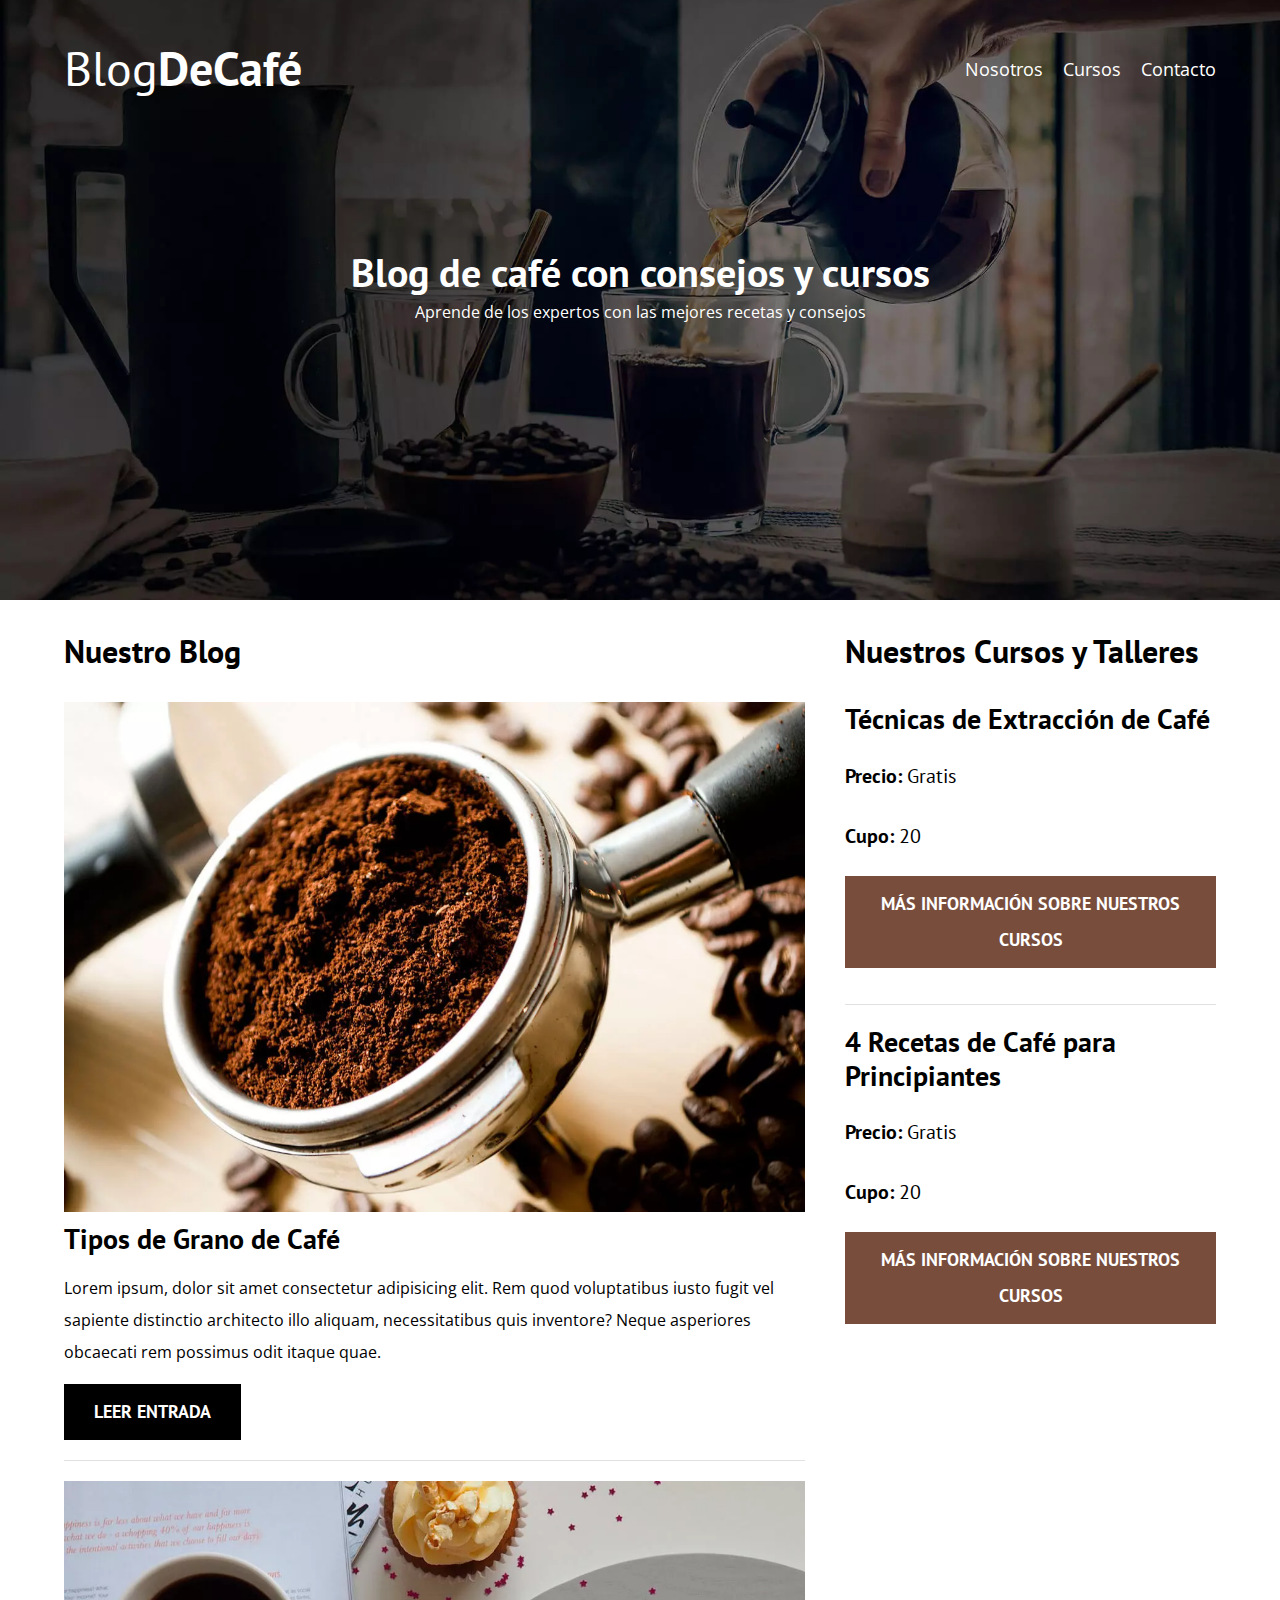
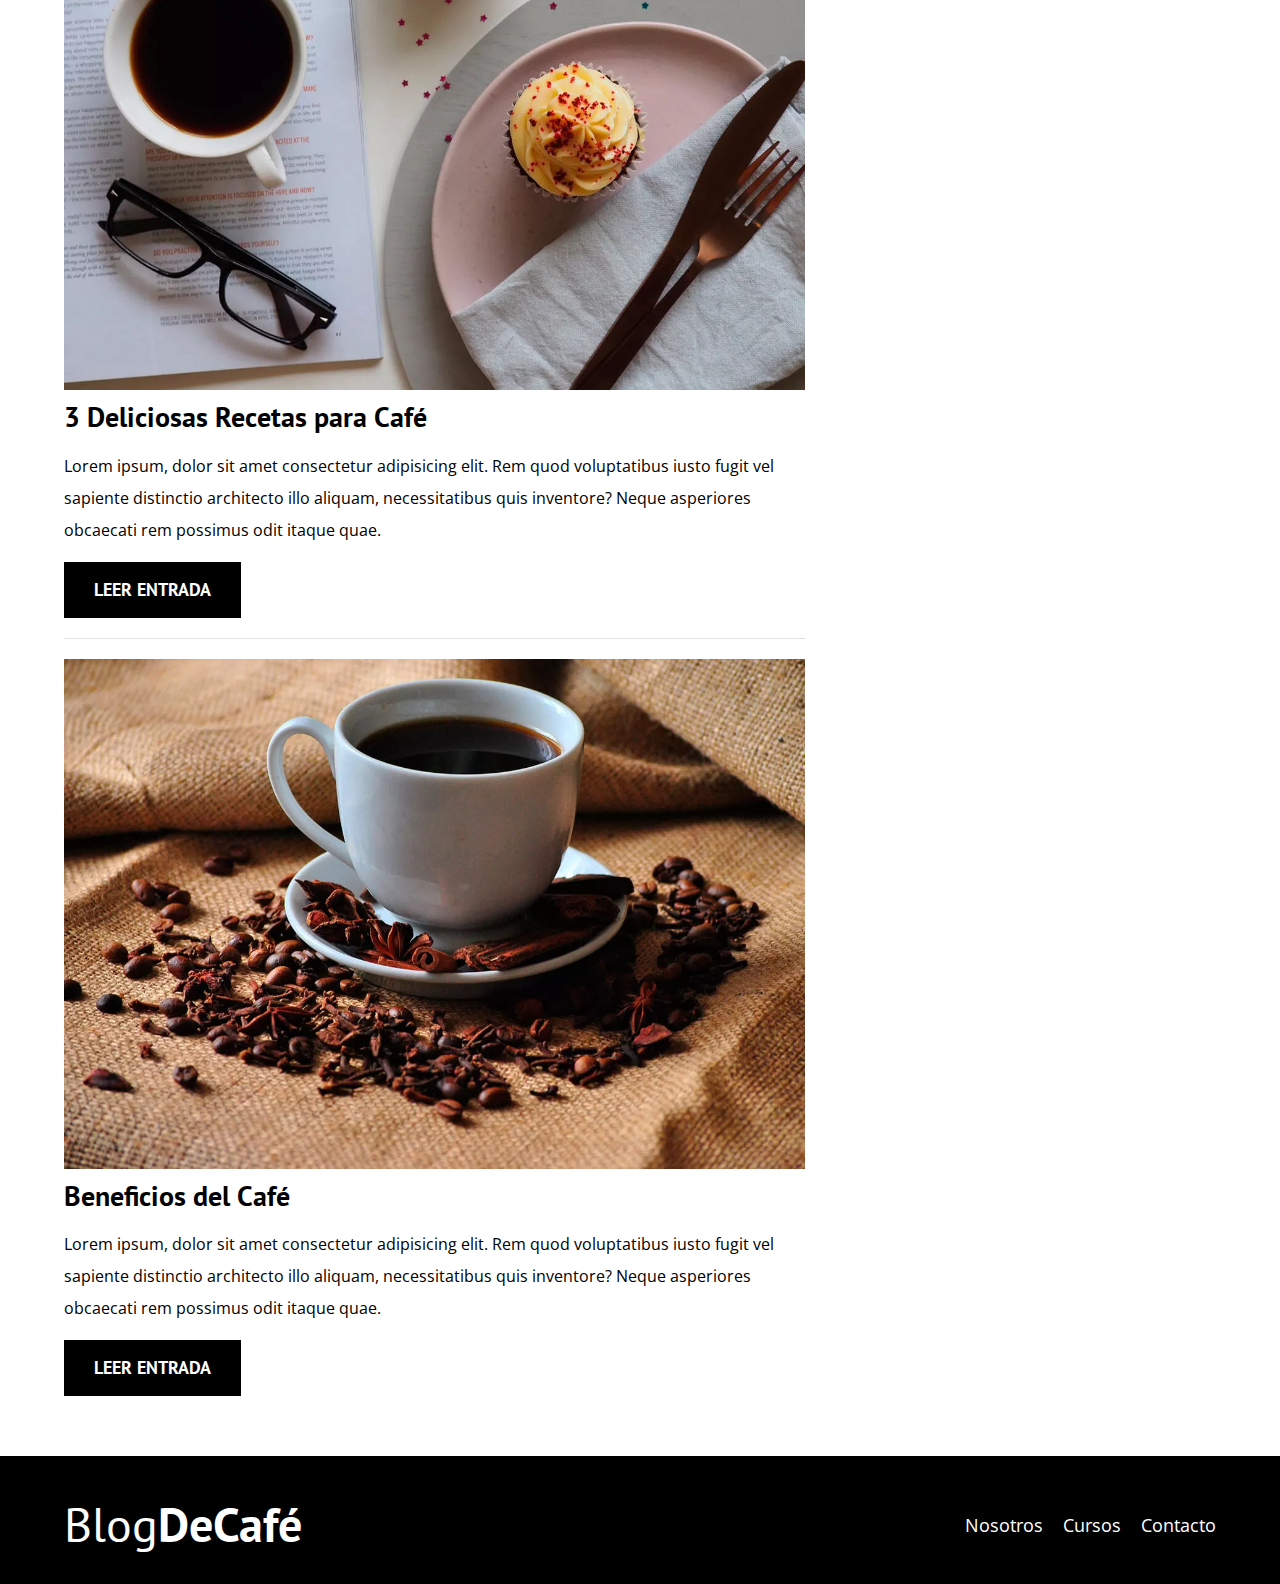
<file: index.html>
<!DOCTYPE html>
<html lang="en">
<head>
    <meta charset="UTF-8">
    <meta http-equiv="X-UA-Compatible" content="IE=edge">
    <meta name="viewport" content="width=device-width, initial-scale=1.0">
    <title>BlogDeCafé</title>
    <meta name="description" content="Página web de blog de café">

    <!-- Prefetch (Carga una página antes)-->
    <link rel="prefetch" href="nosotros.html" as="document">
    
    <!-- Preload -->
    <link rel="preload" href="css/normalize.css" as="style">
    <link rel="stylesheet" href="css/normalize.css">

    <link rel="preload" href="https://fonts.googleapis.com/css2?family=Open+Sans&family=PT+Sans:wght@400;700&display=swap" crossorigin="crossorigin" as="font">
    <link href="https://fonts.googleapis.com/css2?family=Open+Sans&family=PT+Sans:wght@400;700&display=swap" rel="stylesheet">

    <link rel="preload" href="css/style.css" as="style">
    <link rel="stylesheet" href="css/style.css">

    <link rel="preload" href="img/blog1.jpg" as="image">
</head>
<body>

    <header class="header">

        <div class="contenedor">
            <div class="barra">
                <a class="logo" href="index.html">
                    <h1 class="logo__nombre no-margin centrar-texto">Blog<span class="logo__bold">DeCafé</span></h1>
                </a>

                <nav class="navegacion">
                    <a href="nosotros.html" class="navegacion__enlace">Nosotros</a>
                    <a href="cursos.html" class="navegacion__enlace">Cursos</a>
                    <a href="contacto.html" class="navegacion__enlace">Contacto</a>
                </nav>
            </div>
        </div>

        <div class="header__texto">
            <h2 class="no-margin">Blog de café con consejos y cursos</h2>
            <p class="no-margin">Aprende de los expertos con las mejores recetas y consejos</p>
        </div>
    </header>

    <div class="contenedor contenido-principal">
        <main class="blog">
            <h3>Nuestro Blog</h3>

            <article class="entrada">
                <div class="entrada__imagen">
                    <picture>
                        <source srcset="img/blog1.webp" type="image/webp">
                        <img loading="lazy" src="img/blog1.jpg" alt="imagen blog">
                    </picture>
                </div>

                <div class="entrada__contenido">
                    <h4 class="no-margin">Tipos de Grano de Café</h4>
                    <p>Lorem ipsum, dolor sit amet consectetur adipisicing elit. Rem quod voluptatibus iusto fugit vel sapiente distinctio architecto illo aliquam, necessitatibus quis inventore? Neque asperiores obcaecati rem possimus odit itaque quae.</p>
                    <a href="entrada.html" class="boton boton--primario">Leer Entrada</a>
                </div>
            </article>

            <article class="entrada">
                <div class="entrada__imagen">
                    <picture>
                        <source srcset="img/blog2.webp" type="image/webp">
                        <img loading="lazy" src="img/blog2.jpg" alt="imagen blog">
                    </picture>
                </div>

                <div class="entrada__contenido">
                    <h4 class="no-margin">3 Deliciosas Recetas para Café</h4>
                    <p>Lorem ipsum, dolor sit amet consectetur adipisicing elit. Rem quod voluptatibus iusto fugit vel sapiente distinctio architecto illo aliquam, necessitatibus quis inventore? Neque asperiores obcaecati rem possimus odit itaque quae.</p>
                    <a href="entrada.html" class="boton boton--primario">Leer Entrada</a>
                </div>
            </article>

            <article class="entrada">
                <div class="entrada__imagen">
                    <picture>
                        <source srcset="img/blog3.webp" type="image/webp">
                        <img loading="lazy" src="img/blog3.jpg" alt="imagen blog">
                    </picture>
                </div>

                <div class="entrada__contenido">
                    <h4 class="no-margin">Beneficios del Café</h4>
                    <p>Lorem ipsum, dolor sit amet consectetur adipisicing elit. Rem quod voluptatibus iusto fugit vel sapiente distinctio architecto illo aliquam, necessitatibus quis inventore? Neque asperiores obcaecati rem possimus odit itaque quae.</p>
                    <a href="entrada.html" class="boton boton--primario">Leer Entrada</a>
                </div>
            </article>
        </main>

        <aside class="sidebar">
            <h3>Nuestros Cursos y Talleres</h3>

            <ul class="cursos no-padding">
                <li class="widget-curso">
                    <h4 class="no-margin">Técnicas de Extracción de Café</h4>
                        <p class="widget-curso__label">Precio:
                            <span class="widget-curso__info">Gratis</span>
                        </p>
                        <p class="widget-curso__label">Cupo:
                            <span class="widget-curso__info">20</span>
                        </p>
                        <a href="cursos.html" class="boton boton--secundario">Más Información sobre nuestros cursos</a>
                    </p>
                </li>

                <li class="widget-curso">
                    <h4 class="no-margin">4 Recetas de Café para Principiantes</h4>
                        <p class="widget-curso__label">Precio:
                            <span class="widget-curso__info">Gratis</span>
                        </p>
                        <p class="widget-curso__label">Cupo:
                            <span class="widget-curso__info">20</span>
                        </p>
                        <a href="cursos.html" class="boton boton--secundario">Más Información sobre nuestros cursos</a>
                    </p>
                </li>
            </ul>
        </aside>
    </div>

    <footer class="footer">
        <div class="contenedor">
            <div class="barra">
                <a class="logo" href="index.html">
                    <h1 class="logo__nombre no-margin centrar-texto">Blog<span class="logo__bold">DeCafé</span></h1>
                </a>

                <nav class="navegacion">
                    <a href="nosotros.html" class="navegacion__enlace">Nosotros</a>
                    <a href="cursos.html" class="navegacion__enlace">Cursos</a>
                    <a href="contacto.html" class="navegacion__enlace">Contacto</a>
                </nav>
            </div>
        </div>
    </footer>
    
    <script src="js/modernizr.js"></script>
</body>
</html>
</file>
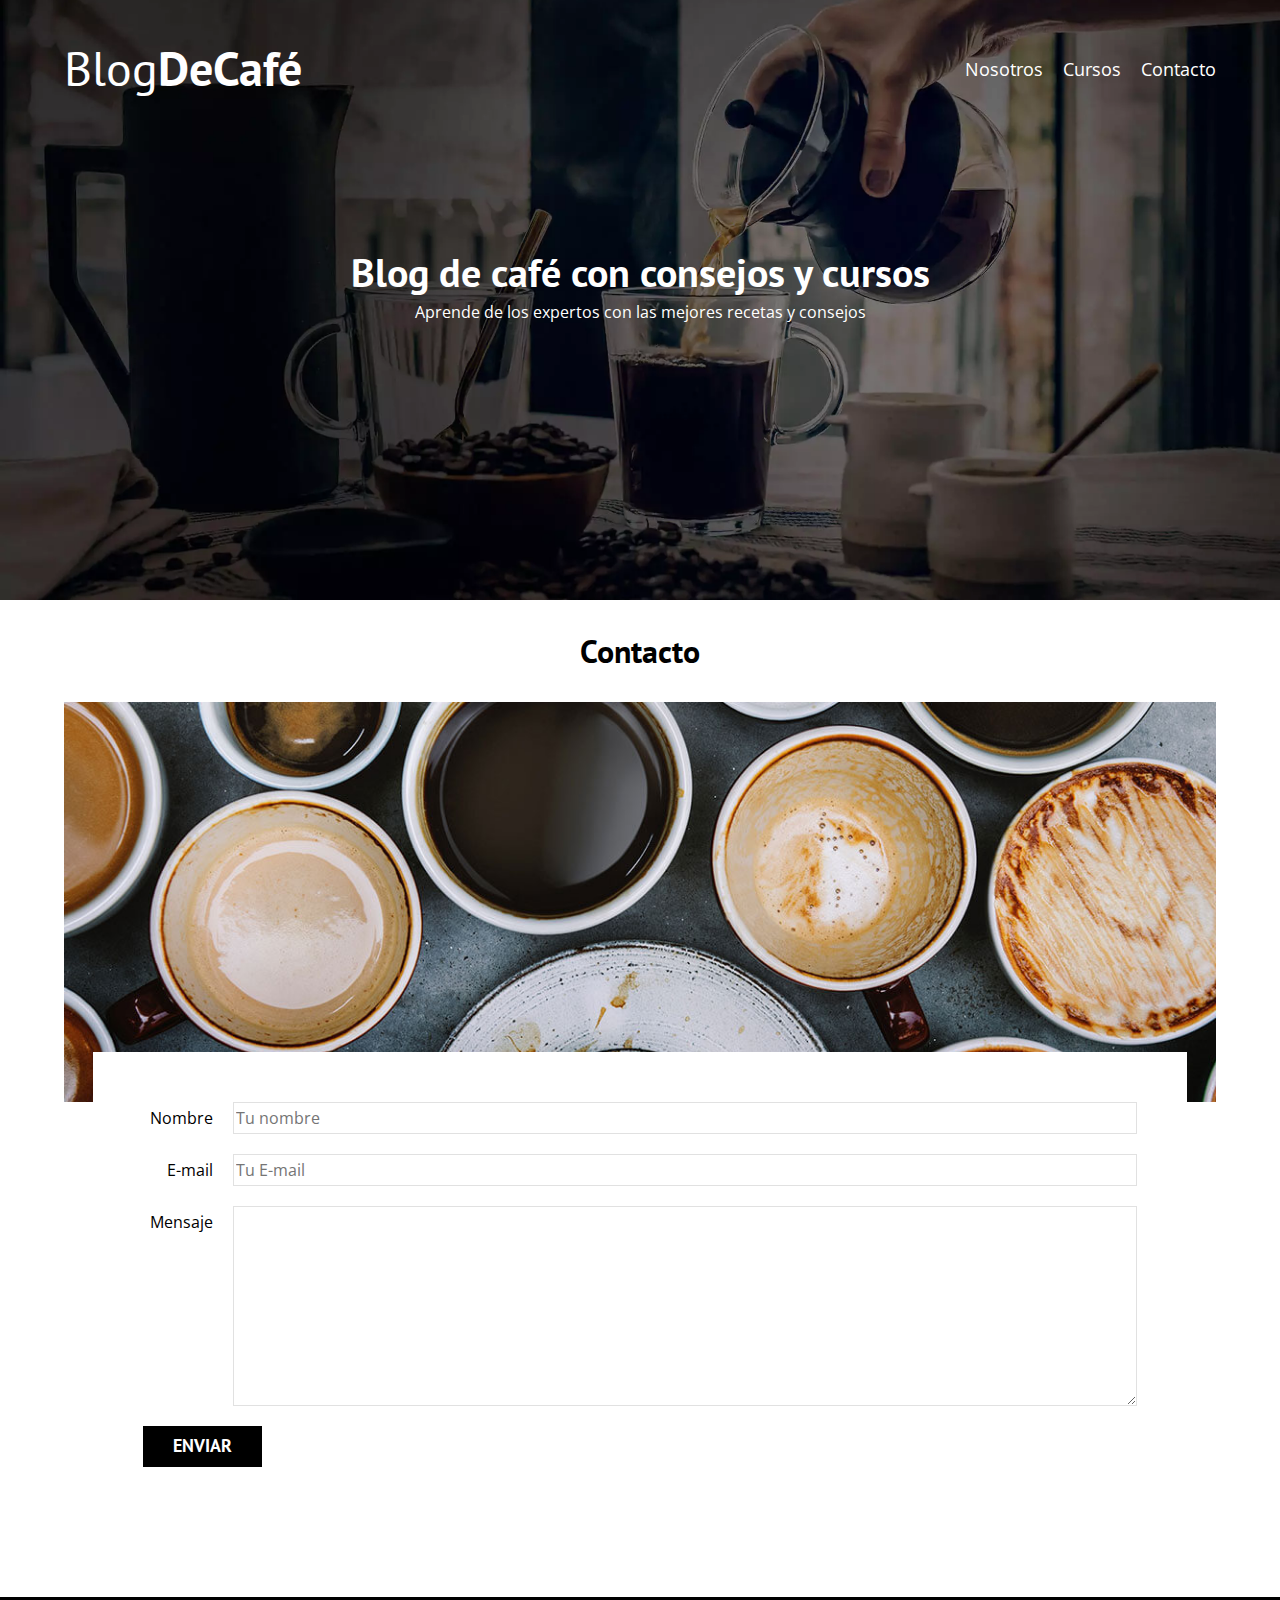
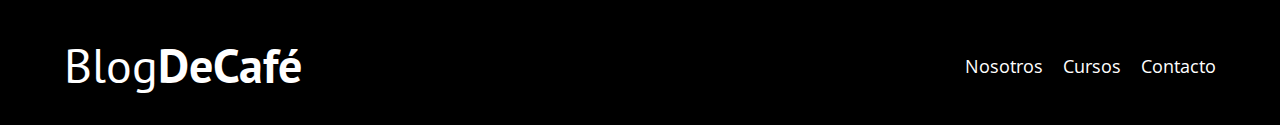
<file: contacto.html>
<!DOCTYPE html>
<html lang="en">
<head>
    <meta charset="UTF-8">
    <meta http-equiv="X-UA-Compatible" content="IE=edge">
    <meta name="viewport" content="width=device-width, initial-scale=1.0">
    <title>BlogDeCafé</title>
    <link rel="stylesheet" href="css/normalize.css">
    <link rel="preconnect" href="https://fonts.googleapis.com">
<link rel="preconnect" href="https://fonts.gstatic.com" crossorigin>
<link href="https://fonts.googleapis.com/css2?family=Open+Sans&family=PT+Sans:wght@400;700&display=swap" rel="stylesheet">
    <link rel="stylesheet" href="css/style.css">
</head>
<body>

    <header class="header">

        <div class="contenedor">
            <div class="barra">
                <a class="logo" href="index.html">
                    <h1 class="logo__nombre no-margin centrar-texto">Blog<span class="logo__bold">DeCafé</span></h1>
                </a>

                <nav class="navegacion">
                    <a href="nosotros.html" class="navegacion__enlace">Nosotros</a>
                    <a href="cursos.html" class="navegacion__enlace">Cursos</a>
                    <a href="contacto.html" class="navegacion__enlace">Contacto</a>
                </nav>
            </div>
        </div>

        <div class="header__texto">
            <h2 class="no-margin">Blog de café con consejos y cursos</h2>
            <p class="no-margin">Aprende de los expertos con las mejores recetas y consejos</p>
        </div>
    </header>

    <div class="contenedor">
        <h3 class="centrar-texto">Contacto</h3>

        <div class="contacto-bg"></div>

        <form class="formulario">
            <div class="campo">
                <label class="campo__label" for="nombre">Nombre</label>
                <input
                class="campo__field" 
                type="text" 
                placeholder="Tu nombre" 
                id="nombre">
            </div>
            <div class="campo">
                <label class="campo__label" for="email">E-mail</label>
                <input
                class="campo__field" 
                type="email" 
                placeholder="Tu E-mail" 
                id="email">
            </div>
            <div class="campo">
                <label class="campo__label" for="mensaje">Mensaje</label>
                <textarea 
                class="campo__field campo__field--textarea" 
                name="" 
                id="mensaje">
                </textarea>
            </div>

            <div class="campo">
                <input
                type="submit" 
                value="Enviar" 
                class="boton boton--primario">
            </div>
        </form>
    </div>

    <footer class="footer">
        <div class="contenedor">
            <div class="barra">
                <a class="logo" href="index.html">
                    <h1 class="logo__nombre no-margin centrar-texto">Blog<span class="logo__bold">DeCafé</span></h1>
                </a>

                <nav class="navegacion">
                    <a href="nosotros.html" class="navegacion__enlace">Nosotros</a>
                    <a href="cursos.html" class="navegacion__enlace">Cursos</a>
                    <a href="contacto.html" class="navegacion__enlace">Contacto</a>
                </nav>
            </div>
        </div>
    </footer>
    
    <script src="js/modernizr.js"></script>
    <script src="js/scripts.js"></script>
</body>
</html>
</file>
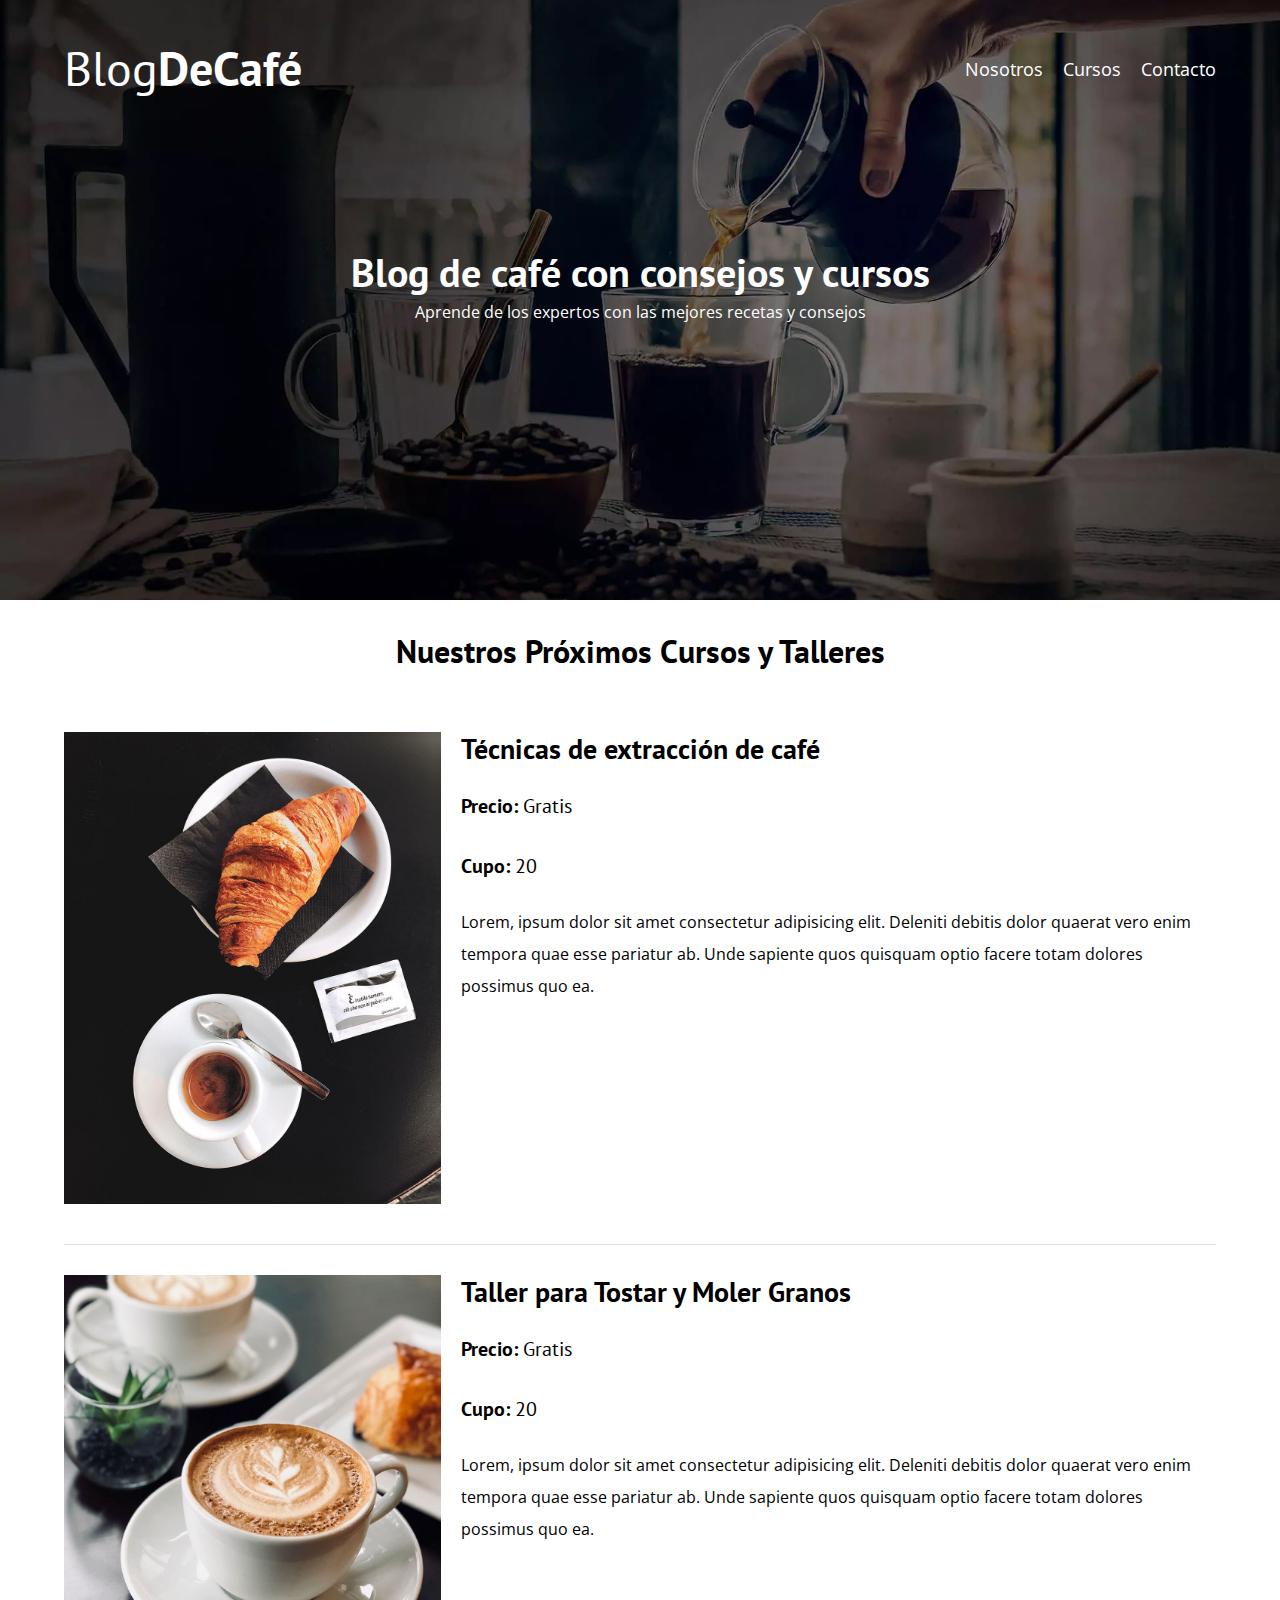
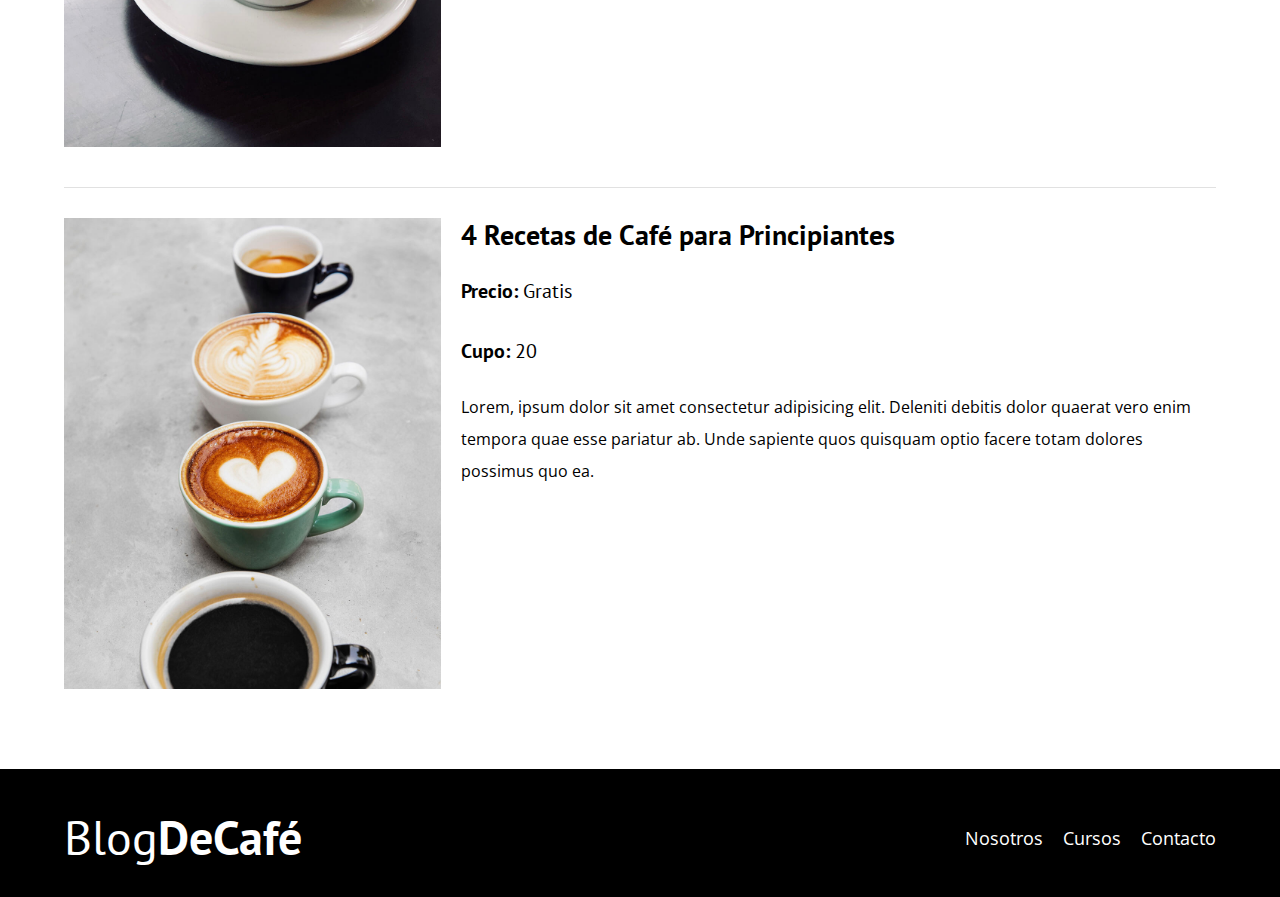
<file: cursos.html>
<!DOCTYPE html>
<html lang="en">
<head>
    <meta charset="UTF-8">
    <meta http-equiv="X-UA-Compatible" content="IE=edge">
    <meta name="viewport" content="width=device-width, initial-scale=1.0">
    <title>BlogDeCafé</title>
    <link rel="stylesheet" href="css/normalize.css">
    <link rel="preconnect" href="https://fonts.googleapis.com">
<link rel="preconnect" href="https://fonts.gstatic.com" crossorigin>
<link href="https://fonts.googleapis.com/css2?family=Open+Sans&family=PT+Sans:wght@400;700&display=swap" rel="stylesheet">
    <link rel="stylesheet" href="css/style.css">
</head>
<body>

    <header class="header">

        <div class="contenedor">
            <div class="barra">
                <a class="logo" href="index.html">
                    <h1 class="logo__nombre no-margin centrar-texto">Blog<span class="logo__bold">DeCafé</span></h1>
                </a>

                <nav class="navegacion">
                    <a href="nosotros.html" class="navegacion__enlace">Nosotros</a>
                    <a href="cursos.html" class="navegacion__enlace">Cursos</a>
                    <a href="contacto.html" class="navegacion__enlace">Contacto</a>
                </nav>
            </div>
        </div>

        <div class="header__texto">
            <h2 class="no-margin">Blog de café con consejos y cursos</h2>
            <p class="no-margin">Aprende de los expertos con las mejores recetas y consejos</p>
        </div>
    </header>

    <div class="contenedor">
        <h3 class="centrar-texto">Nuestros Próximos Cursos y Talleres</h3>

        <div class="curso">
            <div class="curso__imagen">
                <img src="img/curso1.jpg" alt="imagen del curso">
            </div>
            <div class="curso__información">
                <h4 class="no-margin">Técnicas de extracción de café</h4>
                <p class="curso__label">Precio:
                    <span class="curso__info">Gratis</span>
                </p>
                <p class="curso__label">Cupo:
                    <span class="curso__info">20</span>
                </p>
                <p class="curso__descripcion">
                    Lorem, ipsum dolor sit amet consectetur adipisicing elit. Deleniti debitis dolor quaerat vero enim tempora quae esse pariatur ab. Unde sapiente quos quisquam optio facere totam dolores possimus quo ea.
                </p>
            </div>
        </div>

        <div class="curso">
            <div class="curso__imagen">
                <img src="img/curso2.jpg" alt="imagen del curso">
            </div>
            <div class="curso__información">
                <h4 class="no-margin">Taller para Tostar y Moler Granos</h4>
                <p class="curso__label">Precio:
                    <span class="curso__info">Gratis</span>
                </p>
                <p class="curso__label">Cupo:
                    <span class="curso__info">20</span>
                </p>
                <p class="curso__descripcion">
                    Lorem, ipsum dolor sit amet consectetur adipisicing elit. Deleniti debitis dolor quaerat vero enim tempora quae esse pariatur ab. Unde sapiente quos quisquam optio facere totam dolores possimus quo ea.
                </p>
            </div>
        </div>

        <div class="curso">
            <div class="curso__imagen">
                <img src="img/curso3.jpg" alt="imagen del curso">
            </div>
            <div class="curso__información">
                <h4 class="no-margin">4 Recetas de Café para Principiantes</h4>
                <p class="curso__label">Precio:
                    <span class="curso__info">Gratis</span>
                </p>
                <p class="curso__label">Cupo:
                    <span class="curso__info">20</span>
                </p>
                <p class="curso__descripcion">
                    Lorem, ipsum dolor sit amet consectetur adipisicing elit. Deleniti debitis dolor quaerat vero enim tempora quae esse pariatur ab. Unde sapiente quos quisquam optio facere totam dolores possimus quo ea.
                </p>
            </div>
        </div>
    </div>

    <footer class="footer">
        <div class="contenedor">
            <div class="barra">
                <a class="logo" href="index.html">
                    <h1 class="logo__nombre no-margin centrar-texto">Blog<span class="logo__bold">DeCafé</span></h1>
                </a>

                <nav class="navegacion">
                    <a href="nosotros.html" class="navegacion__enlace">Nosotros</a>
                    <a href="cursos.html" class="navegacion__enlace">Cursos</a>
                    <a href="contacto.html" class="navegacion__enlace">Contacto</a>
                </nav>
            </div>
        </div>
    </footer>
    
    <script src="js/modernizr.js"></script>
</body>
</html>
</file>
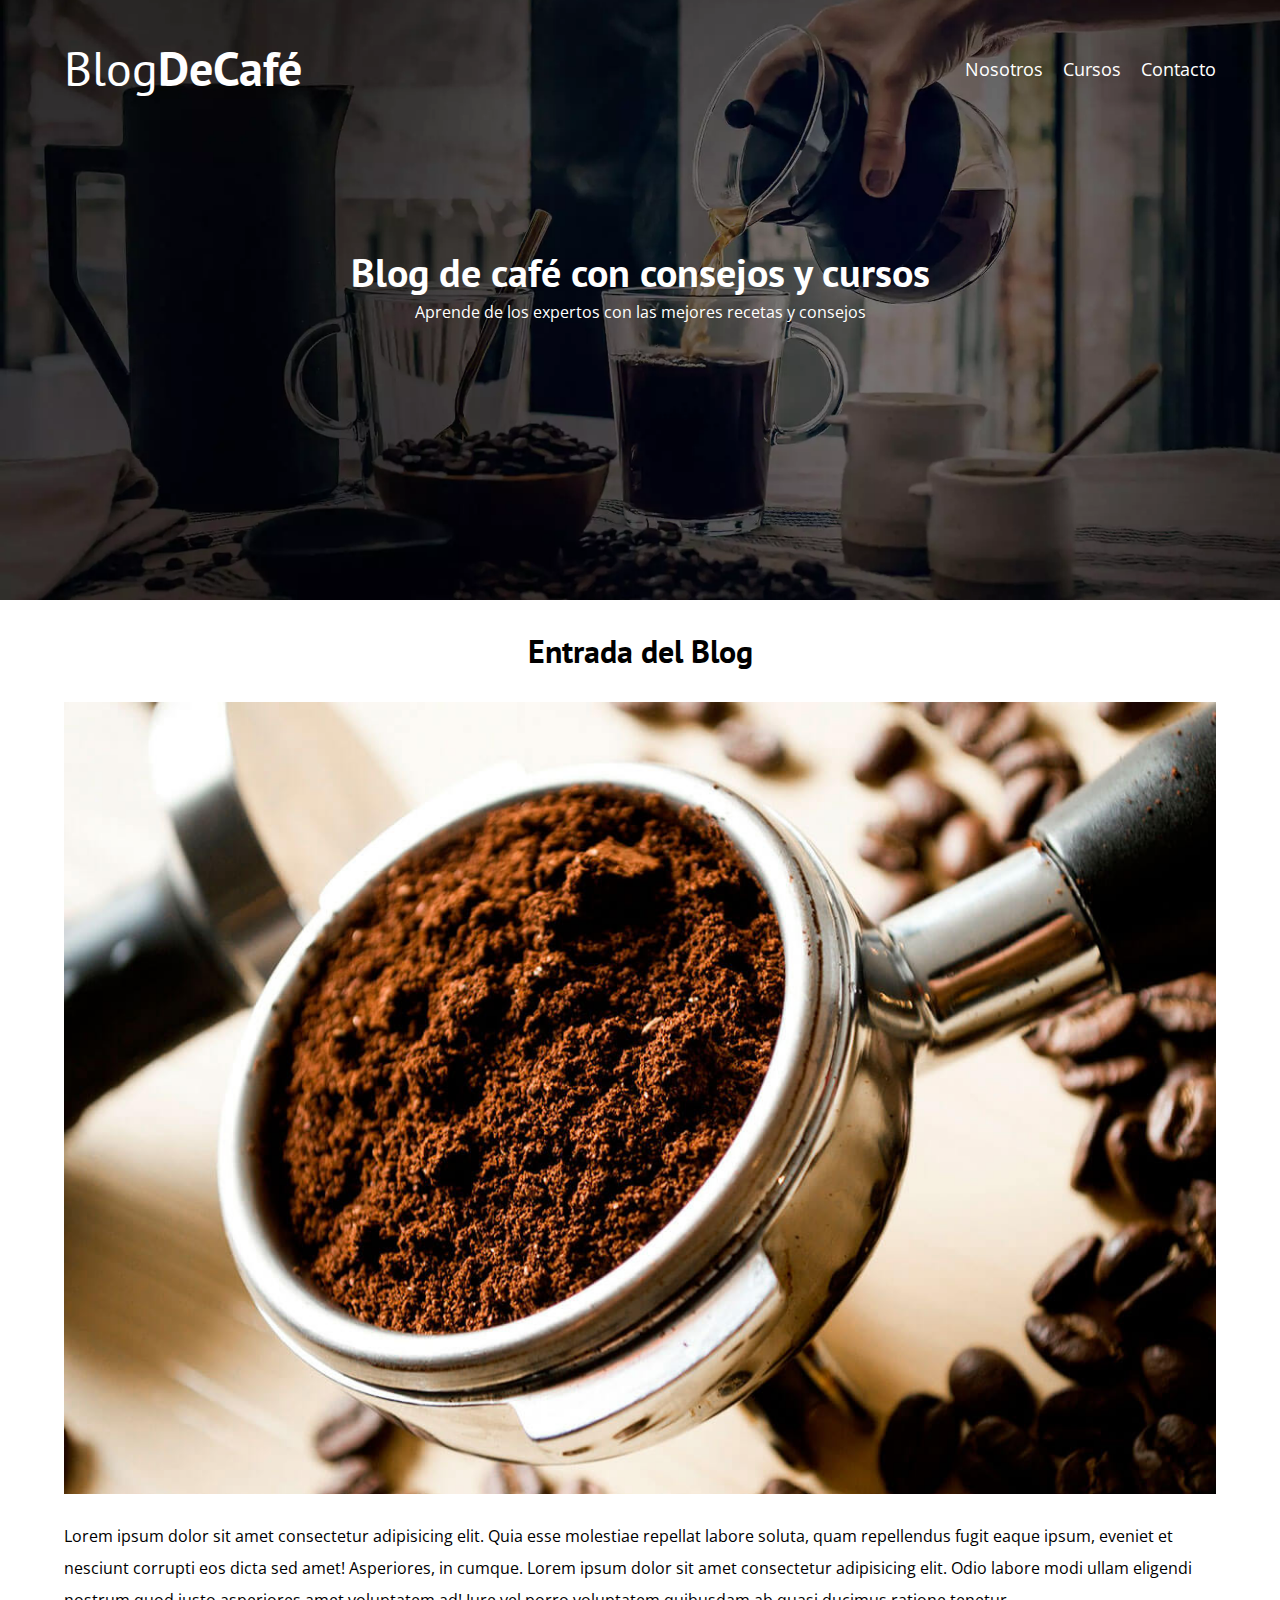
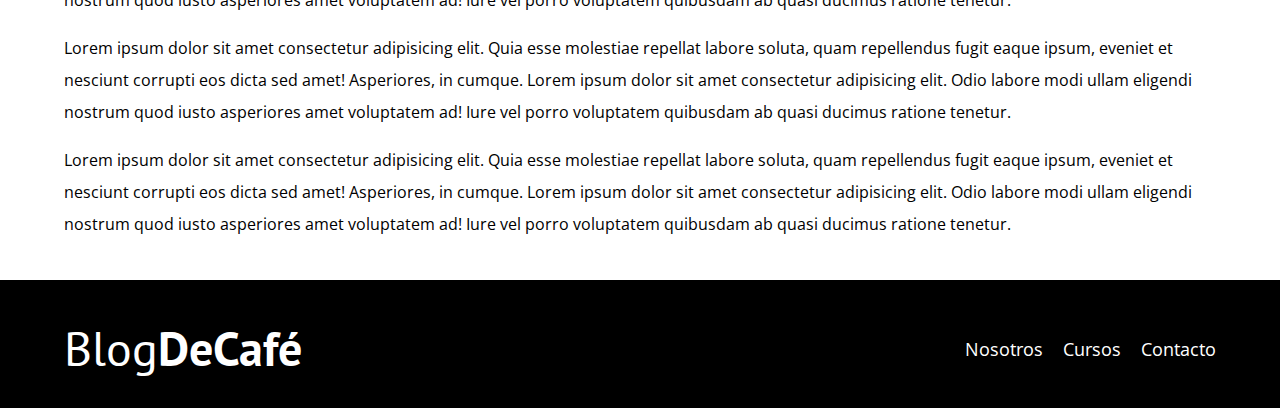
<file: entrada.html>
<!DOCTYPE html>
<html lang="en">
<head>
    <meta charset="UTF-8">
    <meta http-equiv="X-UA-Compatible" content="IE=edge">
    <meta name="viewport" content="width=device-width, initial-scale=1.0">
    <title>BlogDeCafé</title>
    <link rel="stylesheet" href="css/normalize.css">
    <link rel="preconnect" href="https://fonts.googleapis.com">
<link rel="preconnect" href="https://fonts.gstatic.com" crossorigin>
<link href="https://fonts.googleapis.com/css2?family=Open+Sans&family=PT+Sans:wght@400;700&display=swap" rel="stylesheet">
    <link rel="stylesheet" href="css/style.css">
</head>
<body>

    <header class="header">

        <div class="contenedor">
            <div class="barra">
                <a class="logo" href="index.html">
                    <h1 class="logo__nombre no-margin centrar-texto">Blog<span class="logo__bold">DeCafé</span></h1>
                </a>

                <nav class="navegacion">
                    <a href="nosotros.html" class="navegacion__enlace">Nosotros</a>
                    <a href="cursos.html" class="navegacion__enlace">Cursos</a>
                    <a href="contacto.html" class="navegacion__enlace">Contacto</a>
                </nav>
            </div>
        </div>

        <div class="header__texto">
            <h2 class="no-margin">Blog de café con consejos y cursos</h2>
            <p class="no-margin">Aprende de los expertos con las mejores recetas y consejos</p>
        </div>
    </header>

    <div class="contenedor">
        <h3 class="centrar-texto">Entrada del Blog</h3>

        <img src="img/blog1.jpg" alt="imagen del blog">
        <p>Lorem ipsum dolor sit amet consectetur adipisicing elit. Quia esse molestiae repellat labore soluta, quam repellendus fugit eaque ipsum, eveniet et nesciunt corrupti eos dicta sed amet! Asperiores, in cumque. Lorem ipsum dolor sit amet consectetur adipisicing elit. Odio labore modi ullam eligendi nostrum quod iusto asperiores amet voluptatem ad! Iure vel porro voluptatem quibusdam ab quasi ducimus ratione tenetur.</p>
        <p>Lorem ipsum dolor sit amet consectetur adipisicing elit. Quia esse molestiae repellat labore soluta, quam repellendus fugit eaque ipsum, eveniet et nesciunt corrupti eos dicta sed amet! Asperiores, in cumque. Lorem ipsum dolor sit amet consectetur adipisicing elit. Odio labore modi ullam eligendi nostrum quod iusto asperiores amet voluptatem ad! Iure vel porro voluptatem quibusdam ab quasi ducimus ratione tenetur.</p>
        <p>Lorem ipsum dolor sit amet consectetur adipisicing elit. Quia esse molestiae repellat labore soluta, quam repellendus fugit eaque ipsum, eveniet et nesciunt corrupti eos dicta sed amet! Asperiores, in cumque. Lorem ipsum dolor sit amet consectetur adipisicing elit. Odio labore modi ullam eligendi nostrum quod iusto asperiores amet voluptatem ad! Iure vel porro voluptatem quibusdam ab quasi ducimus ratione tenetur.</p>
    </div>

    <footer class="footer">
        <div class="contenedor">
            <div class="barra">
                <a class="logo" href="index.html">
                    <h1 class="logo__nombre no-margin centrar-texto">Blog<span class="logo__bold">DeCafé</span></h1>
                </a>

                <nav class="navegacion">
                    <a href="nosotros.html" class="navegacion__enlace">Nosotros</a>
                    <a href="cursos.html" class="navegacion__enlace">Cursos</a>
                    <a href="contacto.html" class="navegacion__enlace">Contacto</a>
                </nav>
            </div>
        </div>
    </footer>
    
    <script src="js/modernizr.js"></script>
</body>
</html>
</file>
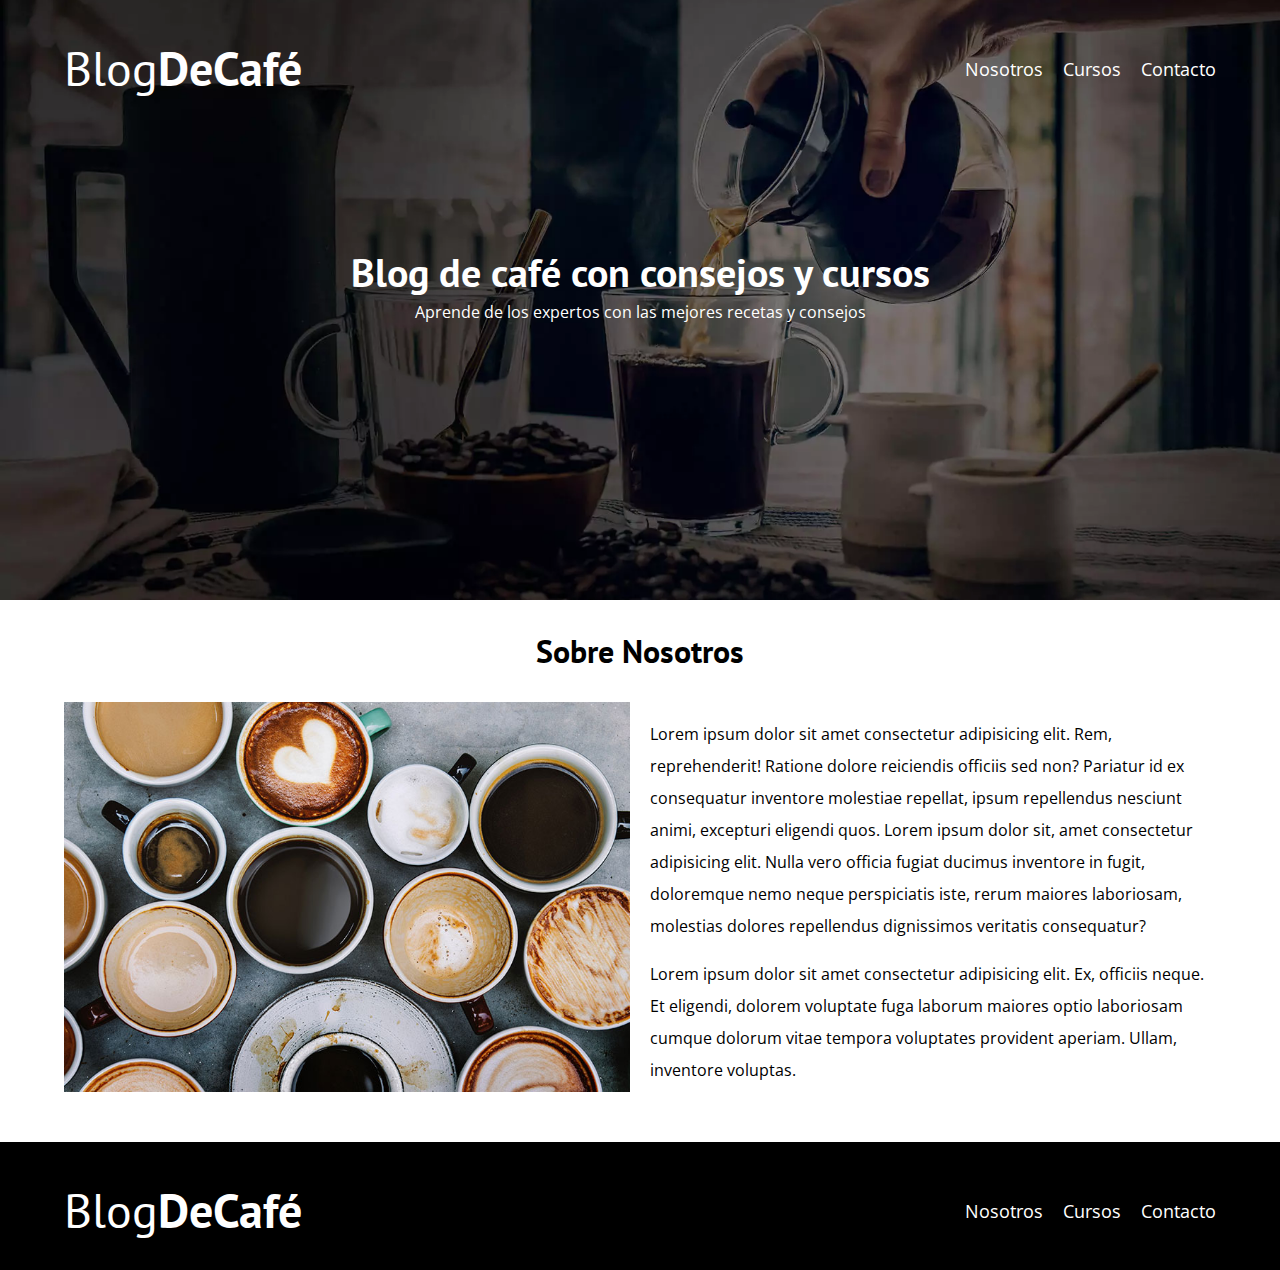
<file: nosotros.html>
<!DOCTYPE html>
<html lang="en">
<head>
    <meta charset="UTF-8">
    <meta http-equiv="X-UA-Compatible" content="IE=edge">
    <meta name="viewport" content="width=device-width, initial-scale=1.0">
    <title>BlogDeCafé</title>
    <link rel="stylesheet" href="css/normalize.css">
    <link rel="preconnect" href="https://fonts.googleapis.com">
<link rel="preconnect" href="https://fonts.gstatic.com" crossorigin>
<link href="https://fonts.googleapis.com/css2?family=Open+Sans&family=PT+Sans:wght@400;700&display=swap" rel="stylesheet">
    <link rel="stylesheet" href="css/style.css">
</head>
<body>

    <header class="header">

        <div class="contenedor">
            <div class="barra">
                <a class="logo" href="index.html">
                    <h1 class="logo__nombre no-margin centrar-texto">Blog<span class="logo__bold">DeCafé</span></h1>
                </a>

                <nav class="navegacion">
                    <a href="nosotros.html" class="navegacion__enlace">Nosotros</a>
                    <a href="cursos.html" class="navegacion__enlace">Cursos</a>
                    <a href="contacto.html" class="navegacion__enlace">Contacto</a>
                </nav>
            </div>
        </div>

        <div class="header__texto">
            <h2 class="no-margin">Blog de café con consejos y cursos</h2>
            <p class="no-margin">Aprende de los expertos con las mejores recetas y consejos</p>
        </div>
    </header>

    <div class="contenedor">
        <h3 class="centrar-texto">Sobre Nosotros</h3>

        <div class="sobre-nosotros">
            <div class="sobre-nosotros__imagen">
                <img src="img/nosotros.jpg" alt="imagen nosotros">
            </div>
            
            <div class="sobre-nosotros__texto">
                <p>Lorem ipsum dolor sit amet consectetur adipisicing elit. Rem, reprehenderit! Ratione dolore reiciendis officiis sed non? Pariatur id ex consequatur inventore molestiae repellat, ipsum repellendus nesciunt animi, excepturi eligendi quos. Lorem ipsum dolor sit, amet consectetur adipisicing elit. Nulla vero officia fugiat ducimus inventore in fugit, doloremque nemo neque perspiciatis iste, rerum maiores laboriosam, molestias dolores repellendus dignissimos veritatis consequatur?</p>
                <p>Lorem ipsum dolor sit amet consectetur adipisicing elit. Ex, officiis neque. Et eligendi, dolorem voluptate fuga laborum maiores optio laboriosam cumque dolorum vitae tempora voluptates provident aperiam. Ullam, inventore voluptas.</p>
            </div>
        </div>
    </div>

    <footer class="footer">
        <div class="contenedor">
            <div class="barra">
                <a class="logo" href="index.html">
                    <h1 class="logo__nombre no-margin centrar-texto">Blog<span class="logo__bold">DeCafé</span></h1>
                </a>

                <nav class="navegacion">
                    <a href="nosotros.html" class="navegacion__enlace">Nosotros</a>
                    <a href="cursos.html" class="navegacion__enlace">Cursos</a>
                    <a href="contacto.html" class="navegacion__enlace">Contacto</a>
                </nav>
            </div>
        </div>
    </footer>
    
    <script src="js/modernizr.js"></script>
</body>
</html>
</file>
<file: css/style.css>
:root {
    --fuenteHeading: 'PT Sans', sans-serif; /* Fuente para los encabezados */
    --fuenteParrafos: 'Open Sans', sans-serif; /* Fuente para el texto */

    --primario: #784D3C; 
    --gris: #e1e1e1;
    --blanco: #ffffff; /* Color blanco */
    --negro: #000000; /* Color para el texto */
}

html {
    box-sizing: border-box; /* Para que el padding y el border no afecten al ancho de los elementos */
    font-size: 62.5%; /* 1rem = 10px */
}
*, *:before, *:after {
    box-sizing: inherit; 
}
body {
    font-family: var(--fuenteParrafos);
    font-size: 1.6rem; /* 16px */
    line-height: 2;
}

/********************/
/** Globales **/
/********************/
.contenedor {
    margin: 0 auto;
    width: min(90%, 120rem);
}

a {
    text-decoration: none;
}

h1, h2, h3, h4 {
    font-family: var(--fuenteHeading);
    line-height: 1.2;
}
h1 {
    font-size: 4.8rem;
}
h2 {
    font-size: 4rem;
}
h3 {
    font-size: 3.2rem;
}
h4 {
    font-size: 2.8rem;
}
img {
    max-width: 100%;
}

/********************/
/** Utilidades **/
/********************/
.no-margin {
    margin: 0;
}
.no-padding {
    padding: 0;
}
.centrar-texto {
    text-align: center;
}

/********************/
/** Header **/
/********************/
.webp .header {
    background-image: url(../img/banner.webp);
}
.no-webp .header {
    background-image: url(../img/banner.jpg);
}
.header {
    height: 60rem;
    background-size: cover;
    background-position: center center;
    background-repeat: no-repeat;
}
.header__texto {
    text-align: center;
    color: var(--blanco);
    margin-top: 5rem
}
@media (min-width: 768px) {
    .header__texto {
        margin-top: 15rem;
    }
}
.barra {
    padding-top: 4rem;
}
@media (min-width:768px) {
    .barra {
        display: flex;
        justify-content: space-between;
        align-items: center;
    }
}
.logo {
    color: var(--blanco);
}
.logo__nombre {
    font-weight: 400;
}
.logo__bold {
    font-weight: 700;
}
@media (min-width:768px) {
    .navegacion {
        display: flex;
        gap: 2rem;
    }
}
.navegacion__enlace {
    display: block;
    text-align: center;
    font-size: 1.8rem;
    color: var(--blanco);
}

@media (min-width: 768px) {
    .contenido-principal {
        display: grid;
        grid-template-columns: 2fr 1fr;
        column-gap: 4rem;
    }
}

.entrada {
    border-bottom: 1px solid var(--gris);
    margin-bottom: 2rem;
}
.entrada:last-of-type {
    border: none;
    margin-bottom: 0;
}
.boton {
    display: block;
    font-family: var(--fuenteHeading);
    color: var(--blanco);
    text-align: center;
    padding: 1rem 3rem;
    font-size: 1.8rem;
    text-transform: uppercase;
    font-weight: 700;
    margin-bottom: 2rem;
    border: none;
}
@media (min-width: 768px) {
    .boton {
        display: inline-block;
    }
}
.boton:hover {
    cursor: pointer;
}
.boton--primario {
    background-color: var(--negro);
}
.boton--secundario {
    background-color: var(--primario);
}

.cursos {
    list-style: none;
}
.widget-curso{
    border-bottom: 1px solid var(--gris);
    margin-bottom: 2rem;
}
.widget-curso:last-of-type {
    border: none;
    margin-bottom: 0;
}
.widget-curso__label {
    font-family: var(--fuenteHeading);
    font-weight: bold;
}
.widget-curso__info {
    font-weight: normal;
}
.widget-curso__label,
.widget-curso__info {
    font-size: 2rem;
}

.footer {
    background-color: var(--negro);
    padding-bottom: 3rem;
    margin-top: 4rem;
}

/************************/
/** Sobre Nosotros **/
/************************/
@media (min-width: 768px) {
    .sobre-nosotros {
        display: grid;
        grid-template-columns: repeat(2, 1fr);
        column-gap: 2rem;
    }
}

/************************/
/** Cursos **/
/************************/
.curso {
    padding: 3rem 0;
    border-bottom: 1px solid var(--gris);
}
@media (min-width: 768px) {
    .curso {
        display: grid;
        grid-template-columns: 1fr 2fr;
        column-gap: 2rem;
    }
}

.curso:last-of-type {
    border: none;
}
.curso__label {
    font-family: var(--fuenteHeading);
    font-weight: bold;
}
.curso__info {
    font-weight: normal;
}
.curso__label,
.curso__info {
    font-size: 2rem;
}

/************************/
/** Contacto **/
/************************/
.error {
    background-color: rgb(185, 0, 0);
    text-align: center;
    padding: 1rem;
    color: var(--blanco);
    text-transform: uppercase;
}
.enviado {
    background-color: rgb(74, 185, 0);
    text-align: center;
    padding: 1rem;
    color: var(--blanco);
    text-transform: uppercase;
}
.contacto-bg {
    background-image: url(../img/contacto.jpg);
    background-size: cover;
    background-repeat: no-repeat;
    height: 40rem;
}

.formulario {
    background-color: var(--blanco);
    margin: -5rem auto 0 auto;
    width: 95%;
    padding: 5rem;
}
.campo {
    display: flex;
    margin-bottom: 2rem;
}
.campo__label {
    flex: 0 0 9rem;
    text-align: right;
    padding-right: 2rem;
}
.campo__field {
    flex: 1;
    border: 1px solid var(--gris);
}
.campo__field--textarea {
    height: 20rem;
}
</file>
